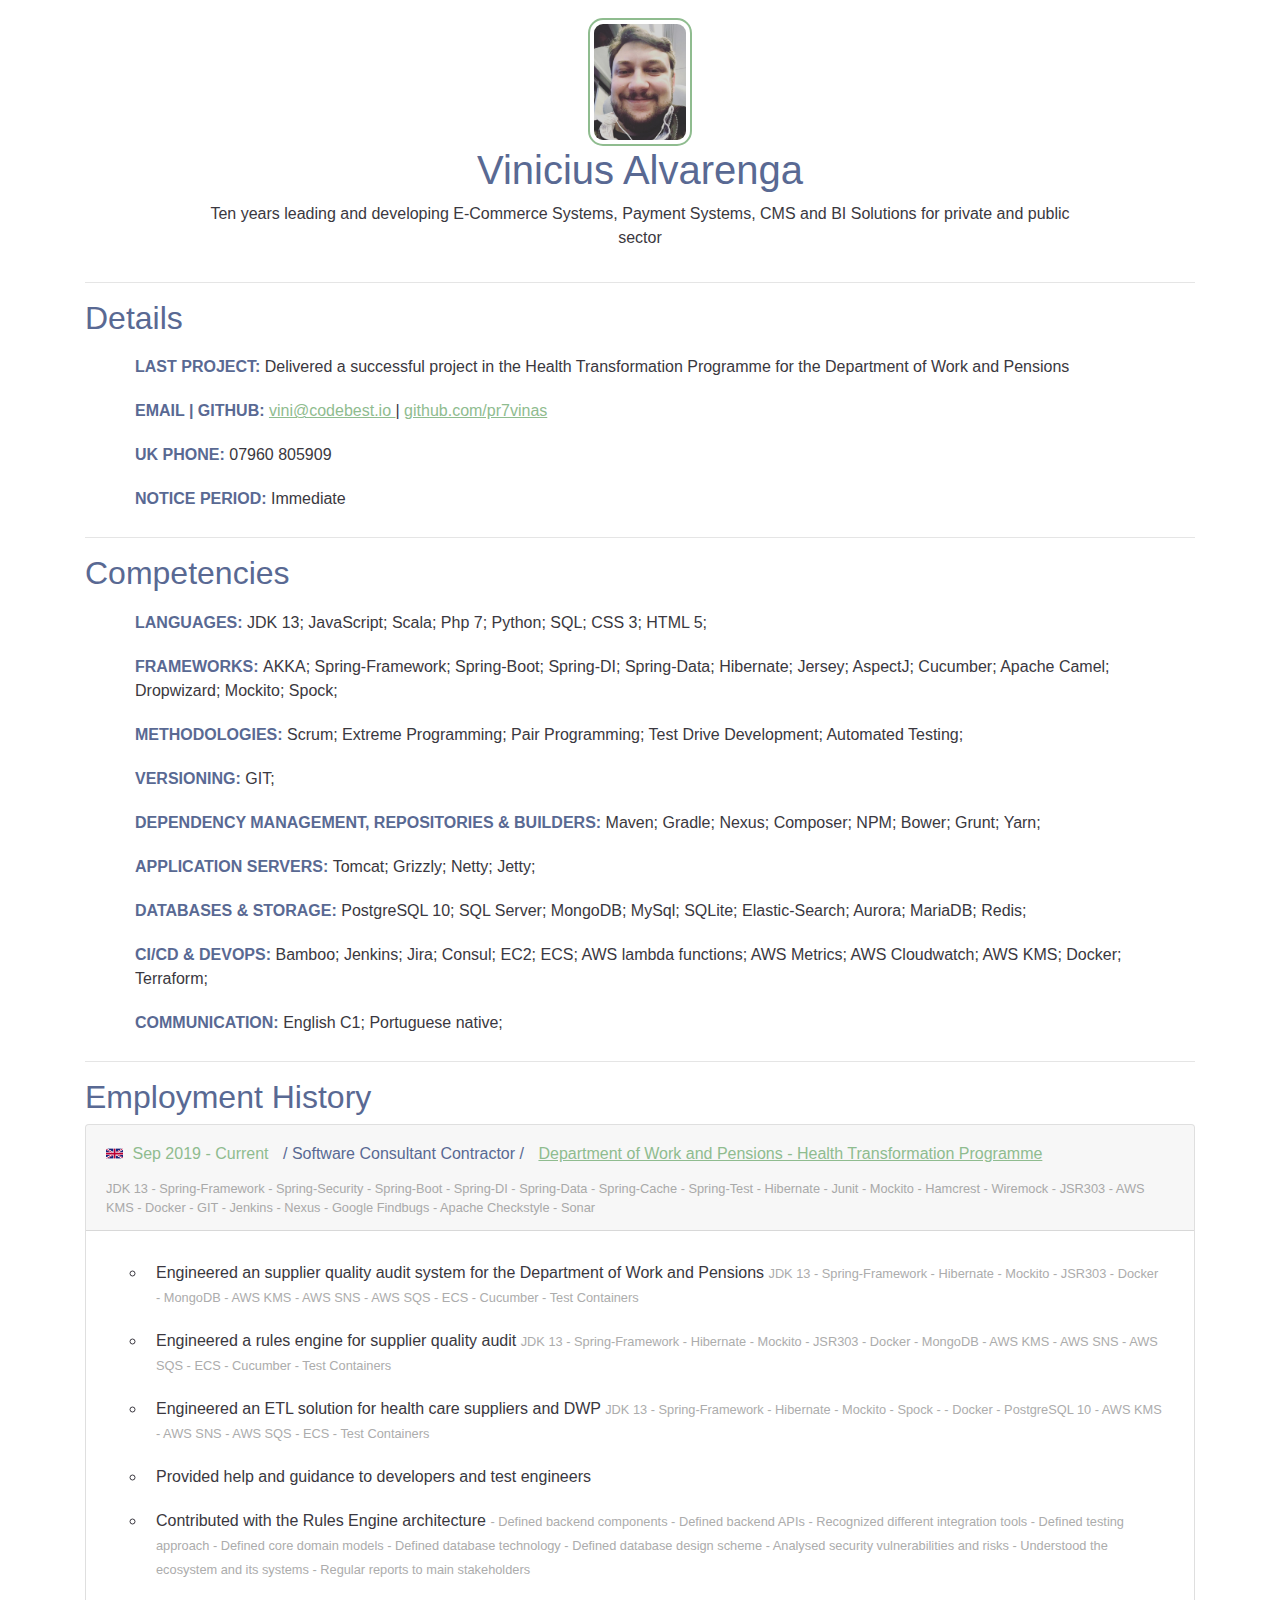
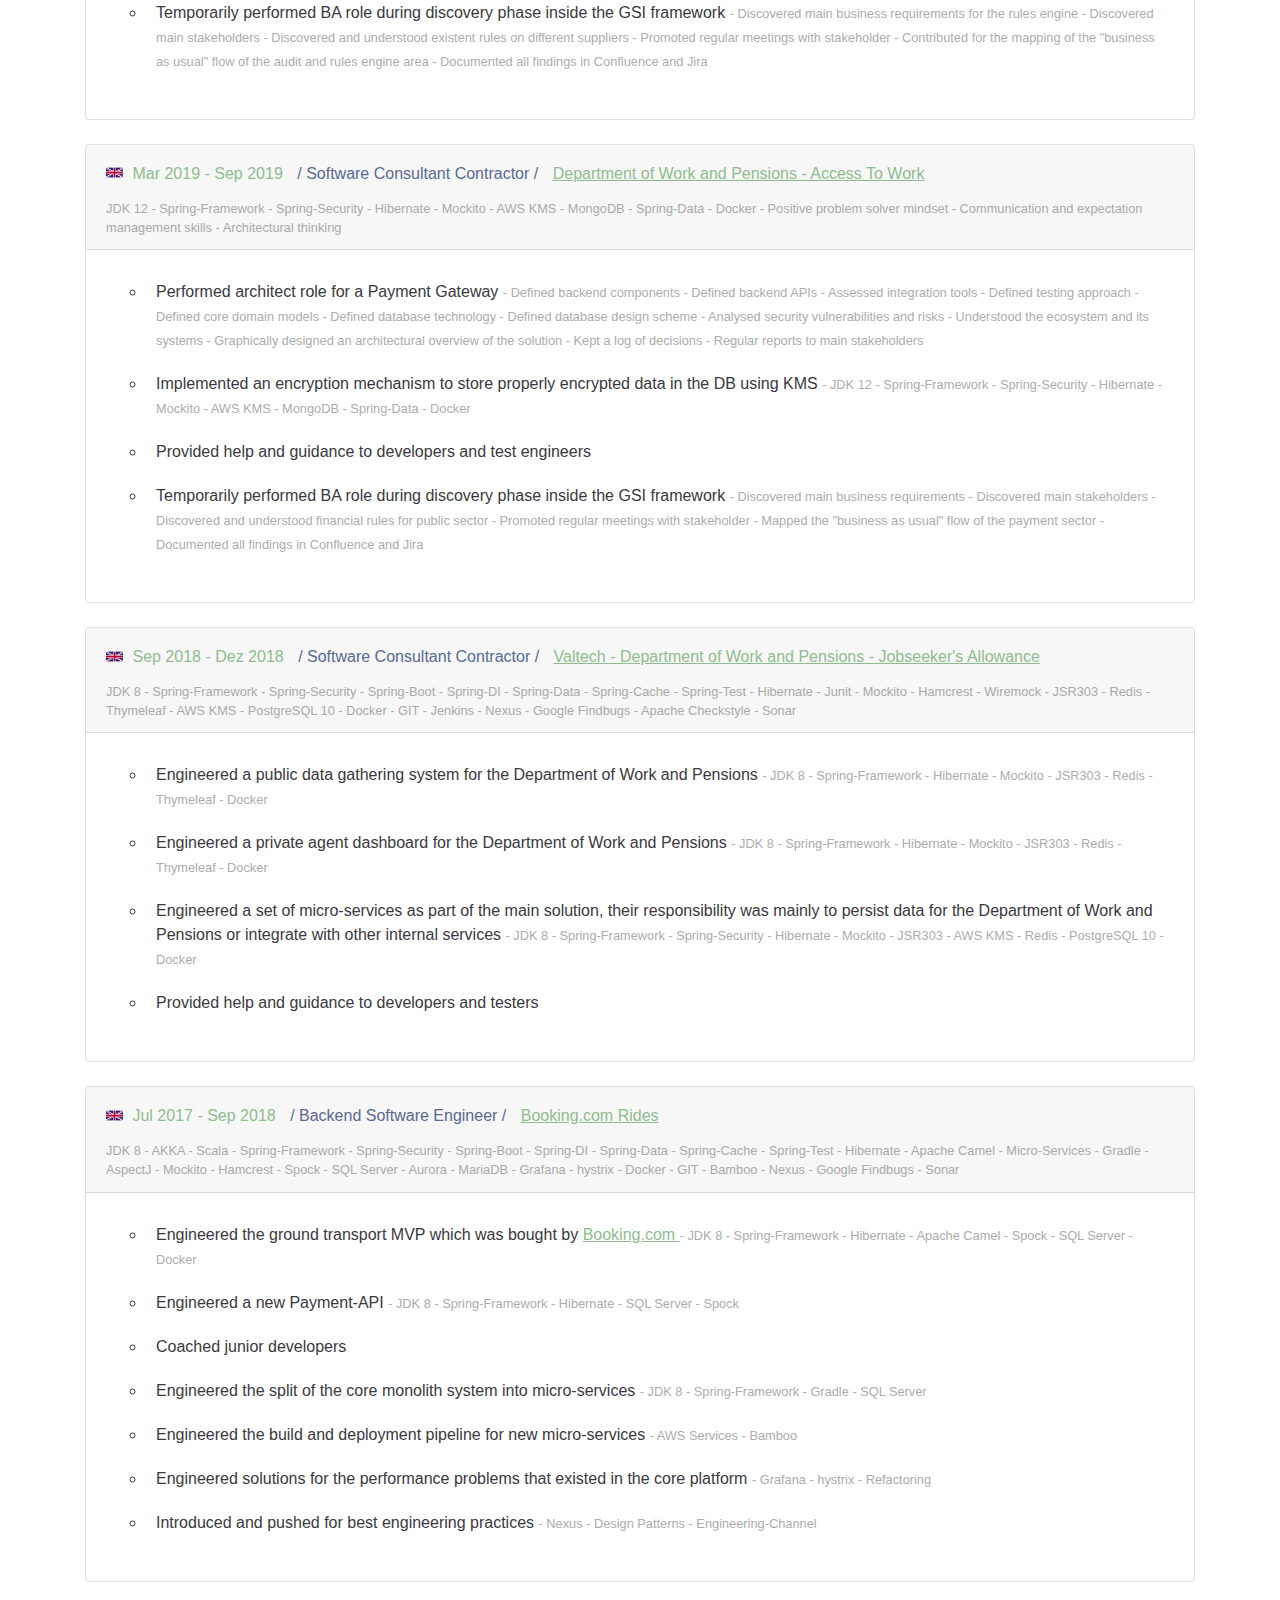
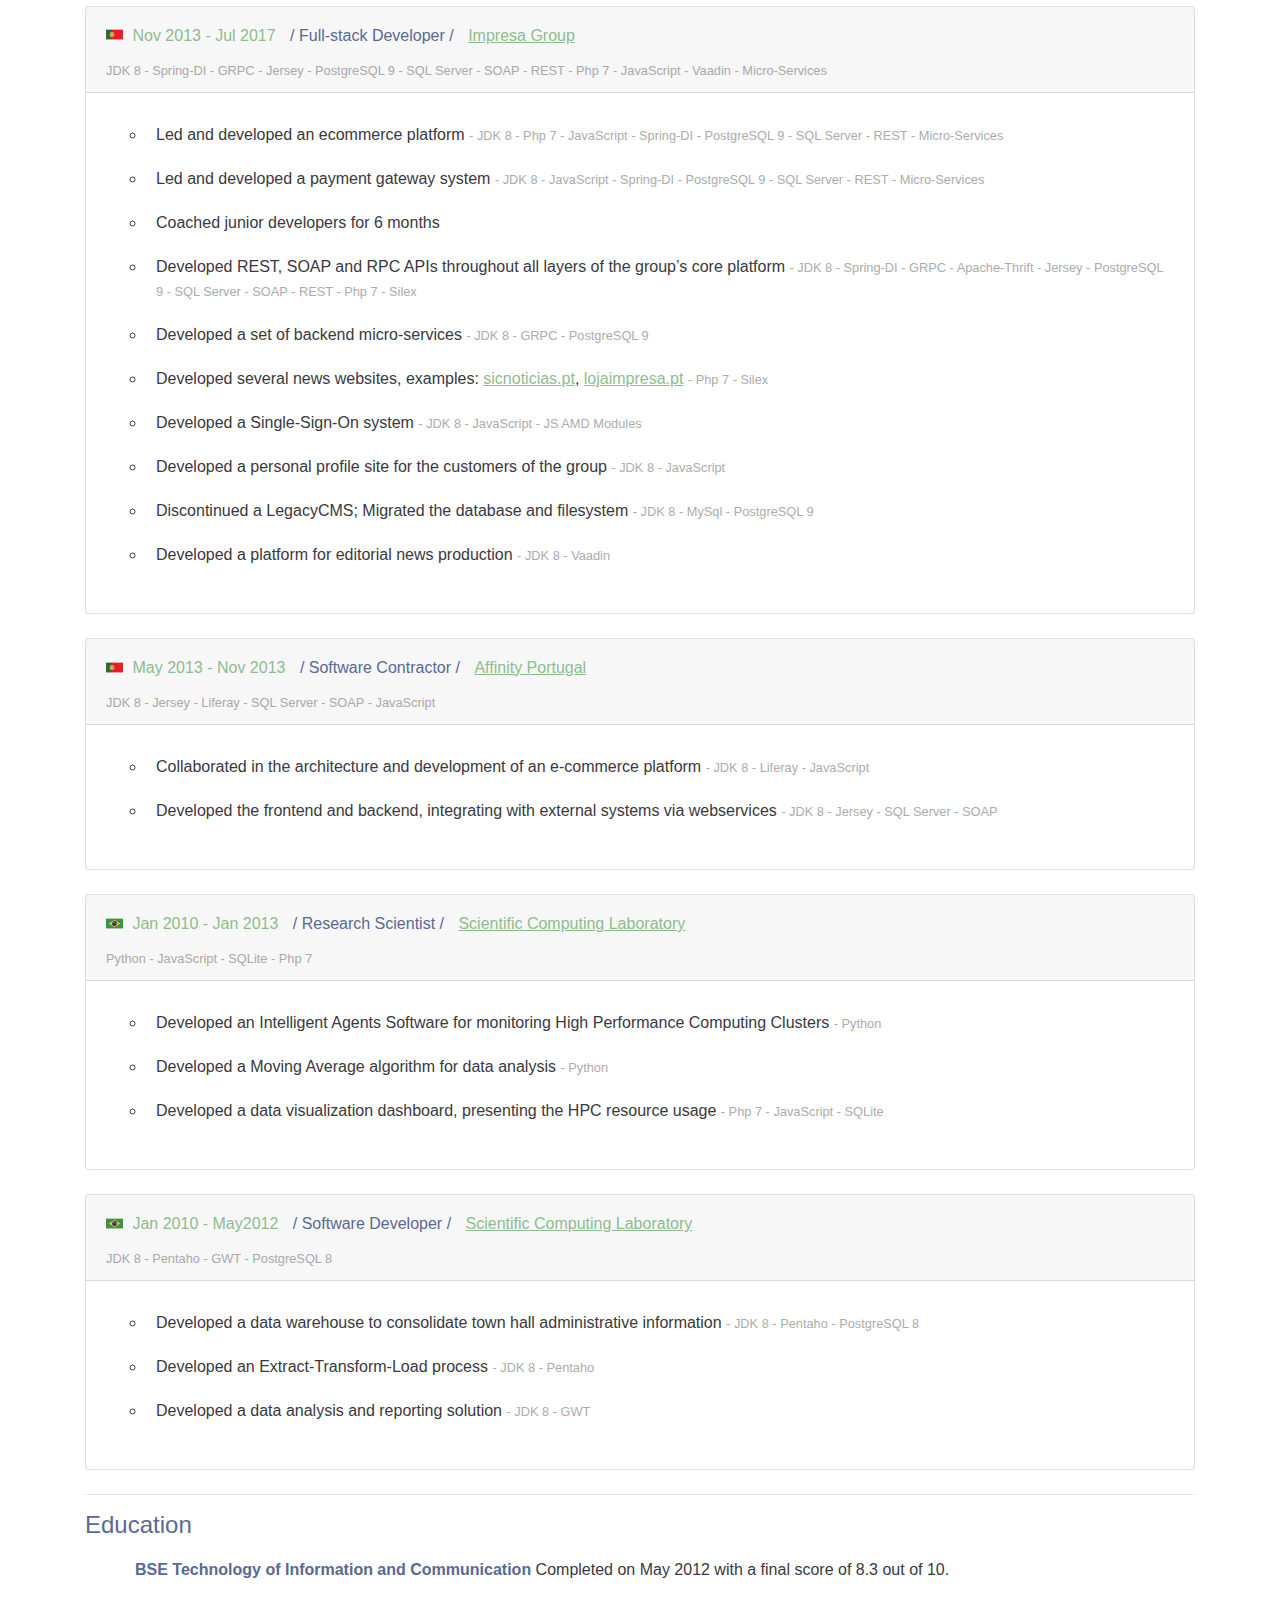
<file: index.html>
<!doctype html>
<html lang="en">

<head>
    <!-- HEADER: /templates/header -->
    <meta charset="utf-8">
    <meta name="viewport" content="width=device-width, initial-scale=1, shrink-to-fit=no">
    <link rel="stylesheet" href="https://maxcdn.bootstrapcdn.com/bootstrap/4.0.0/css/bootstrap.min.css">
    <link rel="stylesheet" href="https://cdnjs.cloudflare.com/ajax/libs/animate.css/3.5.2/animate.min.css"/>
    <link href="https://fonts.googleapis.com/css?family=Gugi" rel="stylesheet">
    <link rel="stylesheet" href="&#x2F;assets&#x2F;css&#x2F;style.css"/>
    <title>Vinicius Alvarenga&#39;s CV</title></head>

<body>

    <!-- INTRO: /templates/intro -->
    <div class="container">
        <div class="profile-picture-container">
            <img src="&#x2F;assets&#x2F;img&#x2F;recent-pic-of-vini.jpeg" alt="vini" class="profile-picture img-thumbnail">
        </div>
        <h1 class="center main">Vinicius Alvarenga</h1>
        <div class="lead-wrapper">
            <p class="lead lead-intro">
                Ten years leading and developing E-Commerce Systems, Payment Systems, CMS and BI Solutions for private and public sector
            </p>
        </div>
        <hr>
    </div>
    <!-- DETAILS: /templates/details -->
    <div class="container intro">
        <h2 class="main">Details</h2>
        <div class="intro-body">
            <ul>
                <li>
                    <span><b class="main">LAST PROJECT: </b> Delivered a successful project in the Health Transformation Programme for the Department of Work and Pensions</span>
                </li>
                <li>
                    <b class="main">EMAIL | GITHUB: </b>
                    <a target="_blank"
                       href="mailto:vini@codebest.io">vini@codebest.io
                    </a>

                    |

                    <a target="_blank"
                       href="https:&#x2F;&#x2F;github.com&#x2F;pr7vinas">github.com&#x2F;pr7vinas

                    </a>
                </li>
                <li>
                    <b class="main">UK PHONE: </b> 07960 805909
                </li>
                <li>
                    <b class="main">NOTICE PERIOD: </b> Immediate
                </li>
            </ul>
        </div>
        <hr/>
    </div>

    <!-- COMPETENCES: /templates/competences -->
    <div class="container ">
        <div class="intro">
            <h2 class="main">Competencies</h2>
            <div class="intro-body">
                <ul>
                    <li>
                        <span>
                            <b class="main">LANGUAGES: </b>
                            JDK 13;
                            JavaScript;
                            Scala;
                            Php 7;
                            Python;
                            SQL;
                            CSS 3;
                            HTML 5;
                        </span>
                    </li>
                    <li>
                        <b class="main">FRAMEWORKS: </b>
                        AKKA;
                        Spring-Framework;
                        Spring-Boot;
                        Spring-DI;
                        Spring-Data;
                        Hibernate;
                        Jersey;
                        AspectJ;
                        Cucumber;
                        Apache Camel;
                        Dropwizard;
                        Mockito;
                        Spock;
                    </li>
                    <li>
                        <b class="main">METHODOLOGIES: </b>
                        Scrum;
                        Extreme Programming;
                        Pair Programming;
                        Test Drive Development;
                        Automated Testing;
                    </li>
                    <li>
                        <b class="main">VERSIONING: </b> GIT;
                    </li>
                    <li>
                        <b class="main">DEPENDENCY MANAGEMENT, REPOSITORIES & BUILDERS: </b>
                        Maven;
                        Gradle;
                        Nexus;
                        Composer;
                        NPM;
                        Bower;
                        Grunt;
                        Yarn;
                    </li>
                    <li>
                        <b class="main">APPLICATION SERVERS: </b>
                        Tomcat;
                        Grizzly;
                        Netty;
                        Jetty;
                    </li>
                    <li>
                        <b class="main">DATABASES & STORAGE: </b>
                        PostgreSQL 10;
                        SQL Server;
                        MongoDB;
                        MySql;
                        SQLite;
                        Elastic-Search;
                        Aurora;
                        MariaDB;
                        Redis;
                    </li>
                    <li>
                        <b class="main">CI/CD & DEVOPS: </b>
                        Bamboo;
                        Jenkins;
                        Jira;
                        Consul;
                        EC2;
                        ECS;
                        AWS lambda functions;
                        AWS Metrics;
                        AWS Cloudwatch;
                        AWS KMS;
                        Docker;
                        Terraform;
                    </li>
                    <li>
                        <b class="main">COMMUNICATION: </b>
                        English C1;
                        Portuguese native;
                    </li>
                </ul>
            </div>
        </div>
        <hr/>
    </div>
    <!-- EMPLOYMENT HISTORY: /templates/employment -->
    <div class="container ">

        <div id="accordion">

            <h2 class="main">Employment History</h2>

                <div class="card mb-4 box-shadow">
                    <div class="card-header">
                        <img height="20px" src="&#x2F;assets&#x2F;img&#x2F;uk.png"/>
                        <label style="color: darkseagreen; padding: 5px">Sep 2019 - Current</label>
                        <label style="color: #596993; padding: 5px"> / Software Consultant Contractor / </label>
                        <label style="padding: 5px">
                            <a target="_blank" style="color: darkseagreen;" href="https:&#x2F;&#x2F;dwpdigital.blog.gov.uk&#x2F;category&#x2F;health-transformation&#x2F;">
                                Department of Work and Pensions - Health Transformation Programme
                            </a>
                        </label>
                        <div style="color:darkgray; font-size: 0.8em">
                             JDK 13 - Spring-Framework - Spring-Security - Spring-Boot - Spring-DI - Spring-Data - Spring-Cache - Spring-Test - Hibernate - Junit - Mockito - Hamcrest - Wiremock - JSR303 - AWS KMS - Docker - GIT - Jenkins - Nexus - Google Findbugs - Apache Checkstyle - Sonar
                        </div>
                    </div>
                    <div class="card-body">
                        <ul>
                                <li>
                                    Engineered an supplier quality audit system for the Department of Work and Pensions

                                    <small>
                                         JDK 13 - Spring-Framework - Hibernate - Mockito - JSR303 - Docker - MongoDB - AWS KMS - AWS SNS - AWS SQS - ECS - Cucumber - Test Containers
                                    </small>
                                </li>
                                <li>
                                    Engineered a rules engine for supplier quality audit

                                    <small>
                                         JDK 13 - Spring-Framework - Hibernate - Mockito - JSR303 - Docker - MongoDB - AWS KMS - AWS SNS - AWS SQS - ECS - Cucumber - Test Containers
                                    </small>
                                </li>
                                <li>
                                    Engineered an ETL solution for health care suppliers and DWP

                                    <small>
                                         JDK 13 - Spring-Framework - Hibernate - Mockito - Spock -  - Docker - PostgreSQL 10 - AWS KMS - AWS SNS - AWS SQS - ECS - Test Containers
                                    </small>
                                </li>
                                <li>
                                    Provided help and guidance to developers and test engineers

                                    <small>
                                        
                                    </small>
                                </li>
                                <li>
                                    Contributed with the Rules Engine architecture 

                                    <small>
                                         - Defined backend components - Defined backend APIs - Recognized different integration tools - Defined testing approach - Defined core domain models - Defined database technology - Defined database design scheme - Analysed security vulnerabilities and risks - Understood the ecosystem and its systems - Regular reports to main stakeholders
                                    </small>
                                </li>
                                <li>
                                    Temporarily performed BA role during discovery phase inside the GSI framework

                                    <small>
                                         - Discovered main business requirements for the rules engine - Discovered main stakeholders - Discovered and understood existent rules on different suppliers - Promoted regular meetings with stakeholder - Contributed for the mapping of the &quot;business as usual&quot; flow of the audit and rules engine area - Documented all findings in Confluence and Jira
                                    </small>
                                </li>
                        </ul>
                    </div>
                </div>
                <div class="card mb-4 box-shadow">
                    <div class="card-header">
                        <img height="20px" src="&#x2F;assets&#x2F;img&#x2F;uk.png"/>
                        <label style="color: darkseagreen; padding: 5px">Mar 2019 - Sep 2019</label>
                        <label style="color: #596993; padding: 5px"> / Software Consultant Contractor / </label>
                        <label style="padding: 5px">
                            <a target="_blank" style="color: darkseagreen;" href="https:&#x2F;&#x2F;www.gov.uk&#x2F;access-to-work">
                                Department of Work and Pensions - Access To Work
                            </a>
                        </label>
                        <div style="color:darkgray; font-size: 0.8em">
                              JDK 12 - Spring-Framework - Spring-Security - Hibernate - Mockito - AWS KMS - MongoDB - Spring-Data - Docker - Positive problem solver mindset - Communication and expectation management skills - Architectural thinking
                        </div>
                    </div>
                    <div class="card-body">
                        <ul>
                                <li>
                                    Performed architect role for a Payment Gateway

                                    <small>
                                         - Defined backend components - Defined backend APIs - Assessed integration tools - Defined testing approach - Defined core domain models - Defined database technology - Defined database design scheme - Analysed security vulnerabilities and risks - Understood the ecosystem and its systems - Graphically designed an architectural overview of the solution  - Kept a log of decisions - Regular reports to main stakeholders
                                    </small>
                                </li>
                                <li>
                                    Implemented an encryption mechanism to store properly encrypted data in the DB using KMS

                                    <small>
                                         - JDK 12 - Spring-Framework - Spring-Security - Hibernate - Mockito - AWS KMS - MongoDB - Spring-Data - Docker
                                    </small>
                                </li>
                                <li>
                                    Provided help and guidance to developers and test engineers

                                    <small>
                                        
                                    </small>
                                </li>
                                <li>
                                    Temporarily performed BA role during discovery phase inside the GSI framework

                                    <small>
                                         - Discovered main business requirements - Discovered main stakeholders - Discovered and understood financial rules for public sector - Promoted regular meetings with stakeholder - Mapped the &quot;business as usual&quot; flow of the payment sector - Documented all findings in Confluence and Jira
                                    </small>
                                </li>
                        </ul>
                    </div>
                </div>
                <div class="card mb-4 box-shadow">
                    <div class="card-header">
                        <img height="20px" src="&#x2F;assets&#x2F;img&#x2F;uk.png"/>
                        <label style="color: darkseagreen; padding: 5px">Sep 2018 - Dez 2018</label>
                        <label style="color: #596993; padding: 5px"> / Software Consultant Contractor / </label>
                        <label style="padding: 5px">
                            <a target="_blank" style="color: darkseagreen;" href="https:&#x2F;&#x2F;www.gov.uk&#x2F;jobseekers-allowance">
                                Valtech - Department of Work and Pensions - Jobseeker&#39;s Allowance
                            </a>
                        </label>
                        <div style="color:darkgray; font-size: 0.8em">
                             JDK 8 - Spring-Framework - Spring-Security - Spring-Boot - Spring-DI - Spring-Data - Spring-Cache - Spring-Test - Hibernate - Junit - Mockito - Hamcrest - Wiremock - JSR303 - Redis - Thymeleaf - AWS KMS - PostgreSQL 10 - Docker - GIT - Jenkins - Nexus - Google Findbugs - Apache Checkstyle - Sonar
                        </div>
                    </div>
                    <div class="card-body">
                        <ul>
                                <li>
                                    Engineered a public data gathering system for the Department of Work and Pensions

                                    <small>
                                         - JDK 8 - Spring-Framework - Hibernate - Mockito - JSR303 - Redis - Thymeleaf - Docker
                                    </small>
                                </li>
                                <li>
                                    Engineered a private agent dashboard for the Department of Work and Pensions

                                    <small>
                                         - JDK 8 - Spring-Framework - Hibernate - Mockito - JSR303 - Redis - Thymeleaf - Docker
                                    </small>
                                </li>
                                <li>
                                    Engineered a set of micro-services as part of the main solution, their responsibility was mainly to persist data for the Department of Work and Pensions or integrate with other internal services

                                    <small>
                                         - JDK 8 - Spring-Framework - Spring-Security - Hibernate - Mockito - JSR303 - AWS KMS - Redis - PostgreSQL 10 - Docker
                                    </small>
                                </li>
                                <li>
                                    Provided help and guidance to developers and testers

                                    <small>
                                        
                                    </small>
                                </li>
                        </ul>
                    </div>
                </div>
                <div class="card mb-4 box-shadow">
                    <div class="card-header">
                        <img height="20px" src="&#x2F;assets&#x2F;img&#x2F;uk.png"/>
                        <label style="color: darkseagreen; padding: 5px">Jul 2017 - Sep 2018</label>
                        <label style="color: #596993; padding: 5px"> / Backend Software Engineer / </label>
                        <label style="padding: 5px">
                            <a target="_blank" style="color: darkseagreen;" href="http:&#x2F;&#x2F;rideways.com">
                                Booking.com Rides
                            </a>
                        </label>
                        <div style="color:darkgray; font-size: 0.8em">
                             JDK 8 - AKKA - Scala - Spring-Framework - Spring-Security - Spring-Boot - Spring-DI - Spring-Data - Spring-Cache - Spring-Test - Hibernate - Apache Camel - Micro-Services - Gradle - AspectJ - Mockito - Hamcrest - Spock - SQL Server - Aurora - MariaDB - Grafana - hystrix - Docker - GIT - Bamboo - Nexus - Google Findbugs - Sonar
                        </div>
                    </div>
                    <div class="card-body">
                        <ul>
                                <li>
                                    Engineered the ground transport MVP which was bought by <a target="_blank" href="http://www.booking.com">Booking.com </a>

                                    <small>
                                         - JDK 8 - Spring-Framework - Hibernate - Apache Camel - Spock - SQL Server - Docker
                                    </small>
                                </li>
                                <li>
                                    Engineered a new Payment-API

                                    <small>
                                         - JDK 8 - Spring-Framework - Hibernate - SQL Server - Spock
                                    </small>
                                </li>
                                <li>
                                    Coached junior developers

                                    <small>
                                        
                                    </small>
                                </li>
                                <li>
                                    Engineered the split of the core monolith system into micro-services

                                    <small>
                                         - JDK 8 - Spring-Framework - Gradle - SQL Server
                                    </small>
                                </li>
                                <li>
                                    Engineered the build and deployment pipeline for new micro-services

                                    <small>
                                         - AWS Services - Bamboo
                                    </small>
                                </li>
                                <li>
                                    Engineered solutions for the performance problems that existed in the core platform

                                    <small>
                                         - Grafana - hystrix - Refactoring
                                    </small>
                                </li>
                                <li>
                                    Introduced and pushed for best engineering practices

                                    <small>
                                         - Nexus - Design Patterns - Engineering-Channel
                                    </small>
                                </li>
                        </ul>
                    </div>
                </div>
                <div class="card mb-4 box-shadow">
                    <div class="card-header">
                        <img height="20px" src="&#x2F;assets&#x2F;img&#x2F;pt.png"/>
                        <label style="color: darkseagreen; padding: 5px">Nov 2013 - Jul 2017</label>
                        <label style="color: #596993; padding: 5px"> / Full-stack Developer / </label>
                        <label style="padding: 5px">
                            <a target="_blank" style="color: darkseagreen;" href="http:&#x2F;&#x2F;www.impresa.pt&#x2F;investor-relations">
                                Impresa Group
                            </a>
                        </label>
                        <div style="color:darkgray; font-size: 0.8em">
                             JDK 8 - Spring-DI - GRPC - Jersey - PostgreSQL 9 - SQL Server - SOAP - REST - Php 7 - JavaScript - Vaadin - Micro-Services
                        </div>
                    </div>
                    <div class="card-body">
                        <ul>
                                <li>
                                    Led and developed an ecommerce platform

                                    <small>
                                         - JDK 8 - Php 7 - JavaScript - Spring-DI - PostgreSQL 9 - SQL Server - REST - Micro-Services
                                    </small>
                                </li>
                                <li>
                                    Led and developed a payment gateway system

                                    <small>
                                         - JDK 8 - JavaScript - Spring-DI - PostgreSQL 9 - SQL Server - REST - Micro-Services
                                    </small>
                                </li>
                                <li>
                                    Coached junior developers for 6 months

                                    <small>
                                        
                                    </small>
                                </li>
                                <li>
                                    Developed REST, SOAP and RPC APIs throughout all layers of the group’s core platform

                                    <small>
                                         - JDK 8 - Spring-DI - GRPC - Apache-Thrift - Jersey - PostgreSQL 9 - SQL Server - SOAP - REST - Php 7 - Silex
                                    </small>
                                </li>
                                <li>
                                    Developed a set of backend micro-services

                                    <small>
                                         - JDK 8 - GRPC - PostgreSQL 9
                                    </small>
                                </li>
                                <li>
                                    Developed several news websites, examples: <a href="http://sicnoticias.sapo.pt" target="_blank">sicnoticias.pt</a>, <a href="http://lojaimpresa.pt" target="_blank">lojaimpresa.pt</a>

                                    <small>
                                         - Php 7 - Silex
                                    </small>
                                </li>
                                <li>
                                    Developed a Single-Sign-On system

                                    <small>
                                         - JDK 8 - JavaScript - JS AMD Modules
                                    </small>
                                </li>
                                <li>
                                    Developed a personal profile site for the customers of the group

                                    <small>
                                         - JDK 8 - JavaScript
                                    </small>
                                </li>
                                <li>
                                    Discontinued a LegacyCMS; Migrated the database and filesystem

                                    <small>
                                         - JDK 8 - MySql - PostgreSQL 9
                                    </small>
                                </li>
                                <li>
                                    Developed a platform for editorial news production

                                    <small>
                                         - JDK 8 - Vaadin
                                    </small>
                                </li>
                        </ul>
                    </div>
                </div>
                <div class="card mb-4 box-shadow">
                    <div class="card-header">
                        <img height="20px" src="&#x2F;assets&#x2F;img&#x2F;pt.png"/>
                        <label style="color: darkseagreen; padding: 5px">May 2013 - Nov 2013</label>
                        <label style="color: #596993; padding: 5px"> / Software Contractor / </label>
                        <label style="padding: 5px">
                            <a target="_blank" style="color: darkseagreen;" href="http:&#x2F;&#x2F;affinity.pt&#x2F;en&#x2F;">
                                Affinity Portugal
                            </a>
                        </label>
                        <div style="color:darkgray; font-size: 0.8em">
                             JDK 8 - Jersey - Liferay - SQL Server - SOAP - JavaScript
                        </div>
                    </div>
                    <div class="card-body">
                        <ul>
                                <li>
                                    Collaborated in the architecture and development of an e-commerce platform

                                    <small>
                                         - JDK 8 - Liferay - JavaScript
                                    </small>
                                </li>
                                <li>
                                    Developed the frontend and backend, integrating with external systems via webservices

                                    <small>
                                         - JDK 8 - Jersey - SQL Server - SOAP
                                    </small>
                                </li>
                        </ul>
                    </div>
                </div>
                <div class="card mb-4 box-shadow">
                    <div class="card-header">
                        <img height="20px" src="&#x2F;assets&#x2F;img&#x2F;br.png"/>
                        <label style="color: darkseagreen; padding: 5px">Jan 2010 - Jan 2013</label>
                        <label style="color: #596993; padding: 5px"> / Research Scientist / </label>
                        <label style="padding: 5px">
                            <a target="_blank" style="color: darkseagreen;" href="http:&#x2F;&#x2F;comcidis.lncc.br&#x2F;">
                                Scientific Computing Laboratory
                            </a>
                        </label>
                        <div style="color:darkgray; font-size: 0.8em">
                             Python - JavaScript - SQLite - Php 7
                        </div>
                    </div>
                    <div class="card-body">
                        <ul>
                                <li>
                                    Developed an Intelligent Agents Software for monitoring High Performance Computing Clusters

                                    <small>
                                         - Python
                                    </small>
                                </li>
                                <li>
                                    Developed a Moving Average algorithm for data analysis

                                    <small>
                                         - Python
                                    </small>
                                </li>
                                <li>
                                    Developed a data visualization dashboard, presenting the HPC resource usage

                                    <small>
                                         - Php 7 - JavaScript - SQLite
                                    </small>
                                </li>
                        </ul>
                    </div>
                </div>
                <div class="card mb-4 box-shadow">
                    <div class="card-header">
                        <img height="20px" src="&#x2F;assets&#x2F;img&#x2F;br.png"/>
                        <label style="color: darkseagreen; padding: 5px">Jan 2010 - May2012</label>
                        <label style="color: #596993; padding: 5px"> / Software Developer / </label>
                        <label style="padding: 5px">
                            <a target="_blank" style="color: darkseagreen;" href="http:&#x2F;&#x2F;comcidis.lncc.br&#x2F;">
                                Scientific Computing Laboratory
                            </a>
                        </label>
                        <div style="color:darkgray; font-size: 0.8em">
                             JDK 8 - Pentaho - GWT - PostgreSQL 8
                        </div>
                    </div>
                    <div class="card-body">
                        <ul>
                                <li>
                                    Developed a data warehouse to consolidate town hall administrative information

                                    <small>
                                         - JDK 8 - Pentaho - PostgreSQL 8
                                    </small>
                                </li>
                                <li>
                                    Developed an Extract-Transform-Load process

                                    <small>
                                         - JDK 8 - Pentaho
                                    </small>
                                </li>
                                <li>
                                    Developed a data analysis and reporting solution

                                    <small>
                                         - JDK 8 - GWT
                                    </small>
                                </li>
                        </ul>
                    </div>
                </div>


        </div>

    </div>
    <!-- EDUCATION: /templates/education -->
    <div class="container ">
        <hr/>
        <div class="university ">
            <div class="intro">
                <h4 class="main">Education</h4>
                <div class="intro-body">
                    <ul>
                            <li>
                                <b class="main">
                                    BSE Technology of Information and Communication
                                </b>
                                Completed on May 2012 with a final score of 8.3 out of 10.
                            </li>
                    </ul>
                </div>
            </div>
        </div>
    </div>

</body>
</html>
</file>
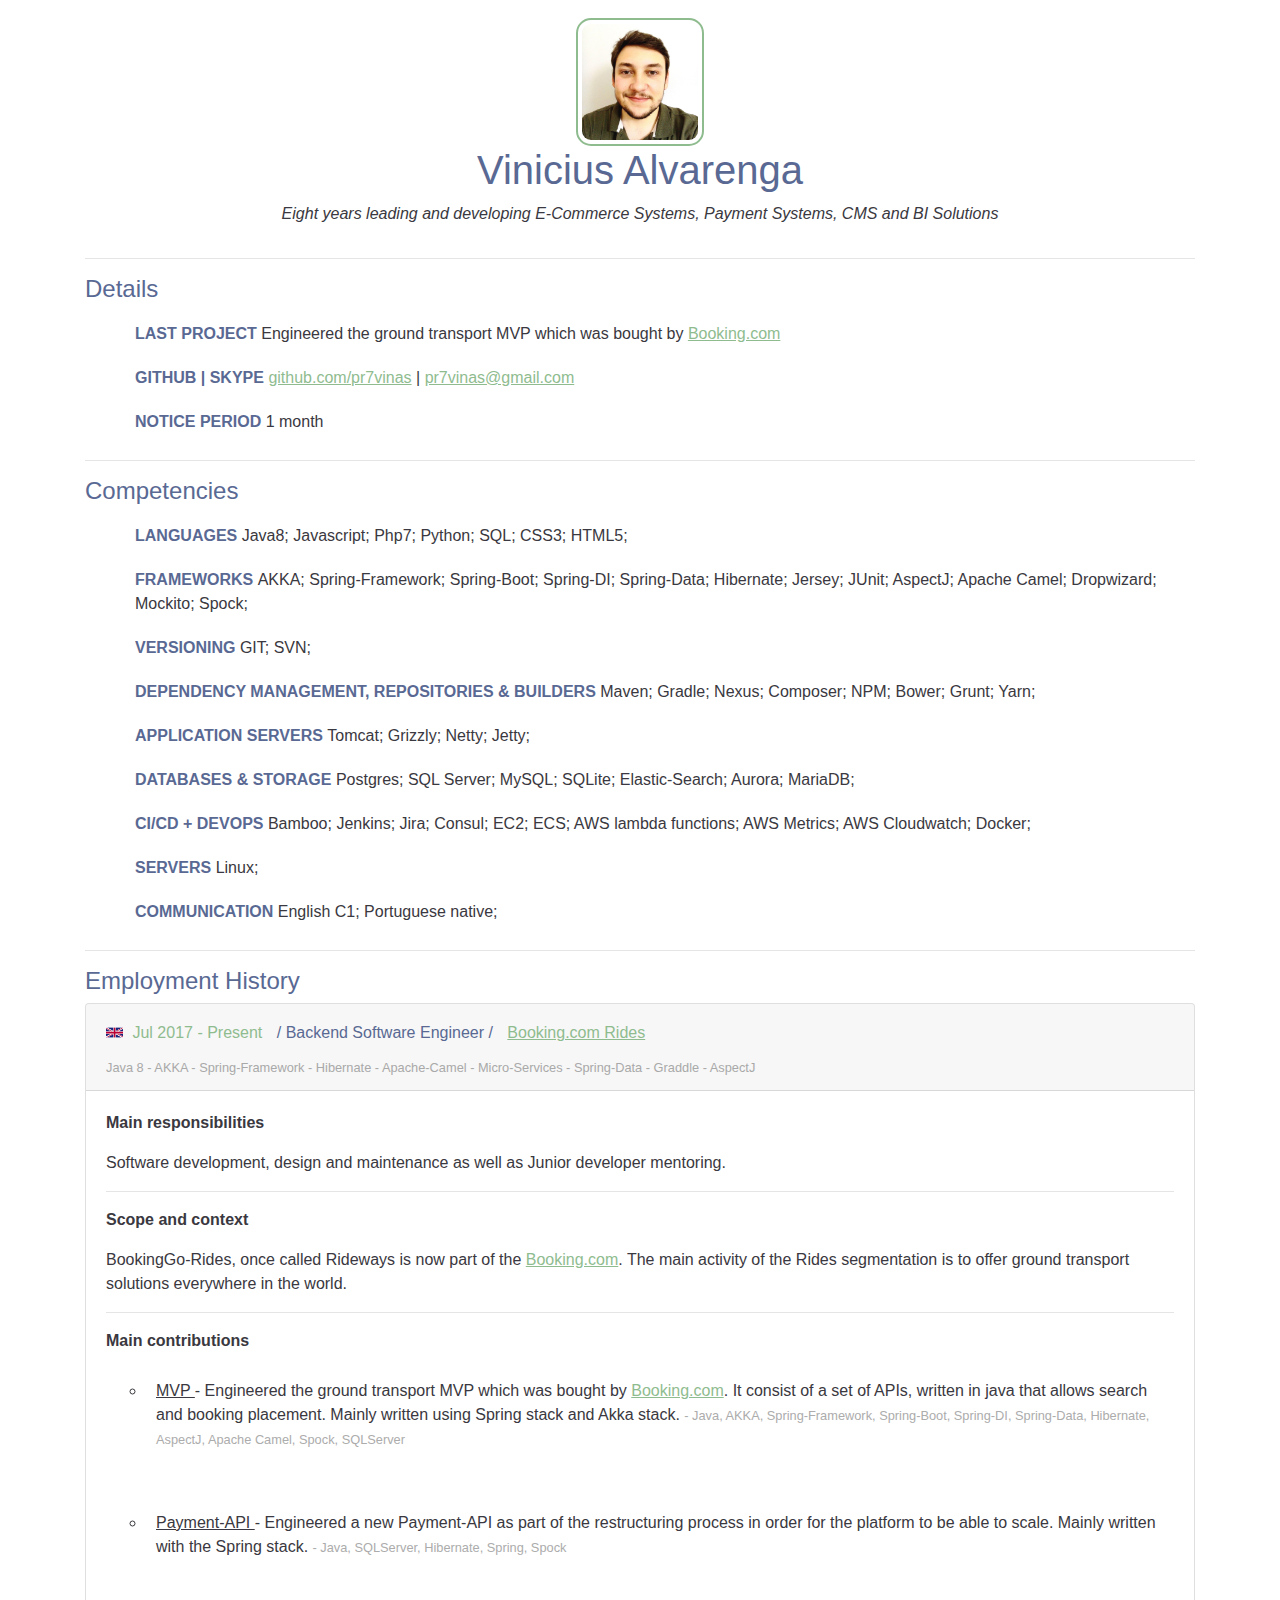
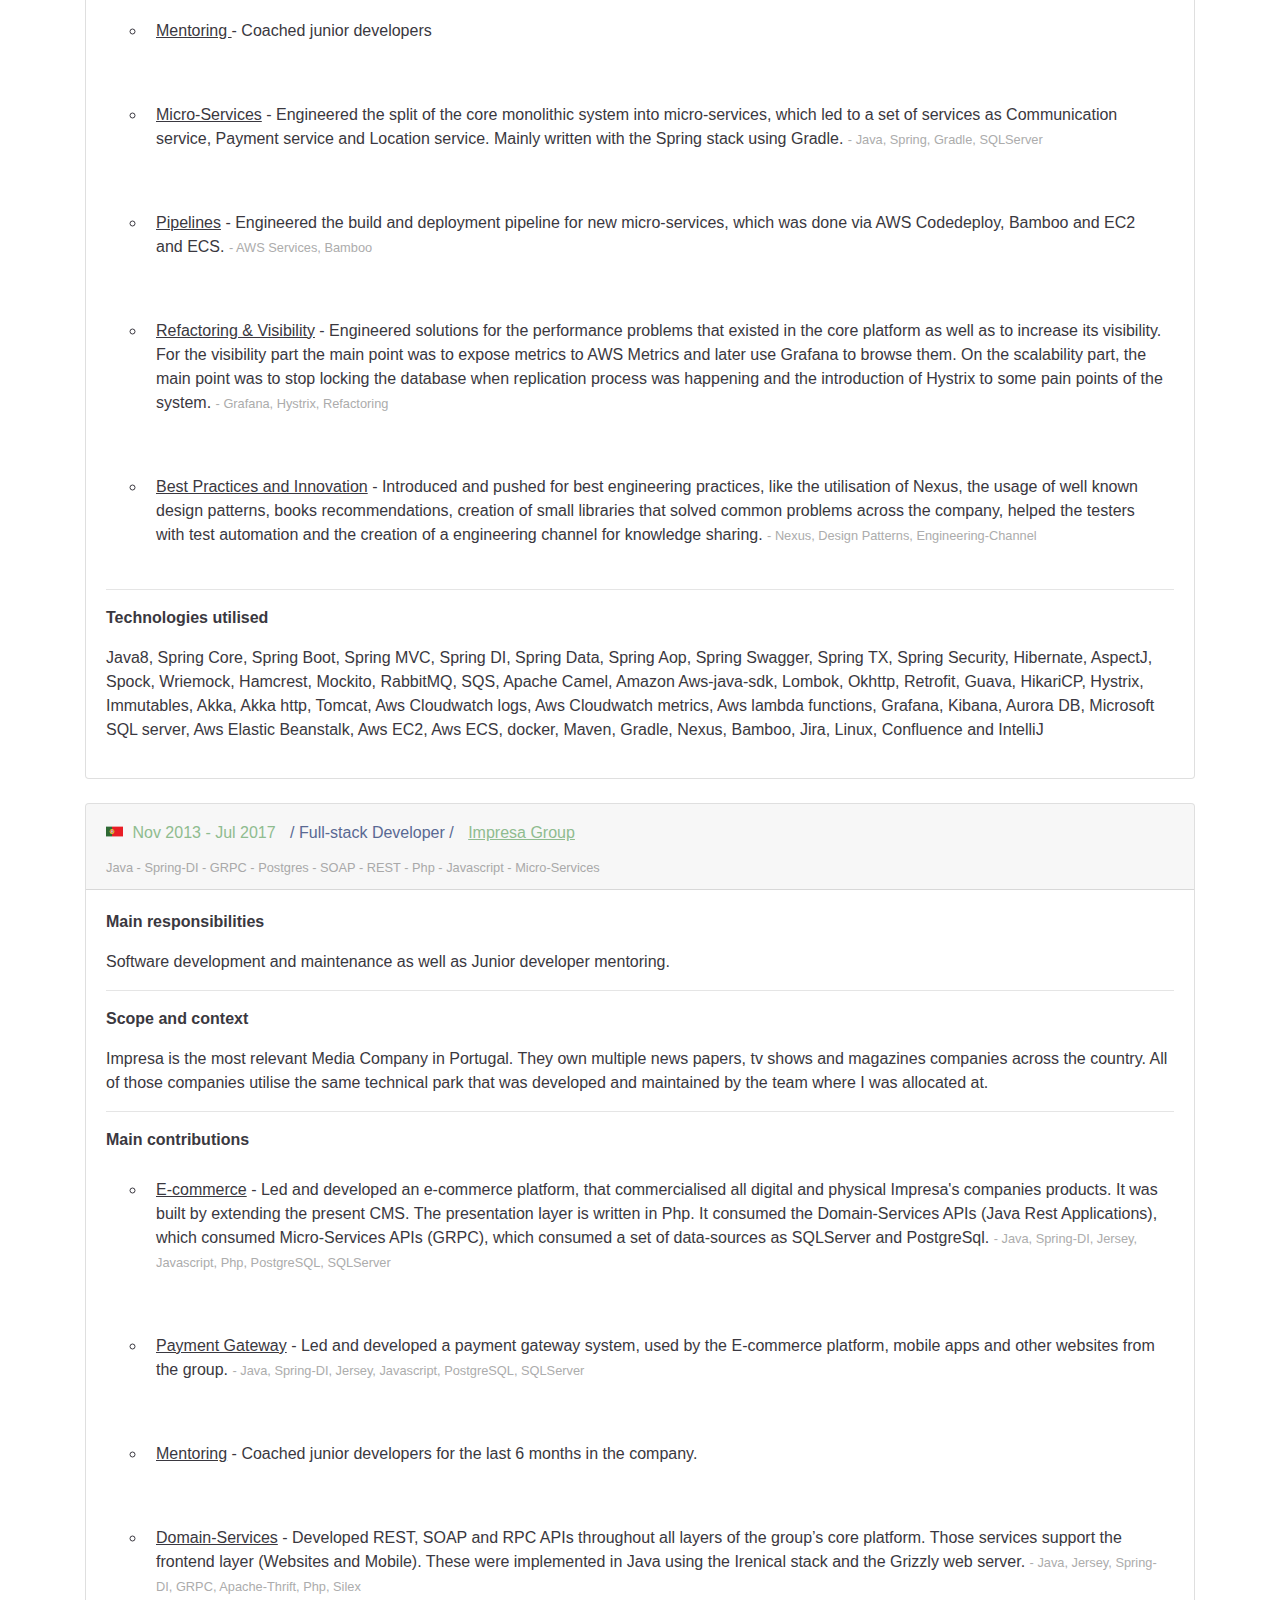
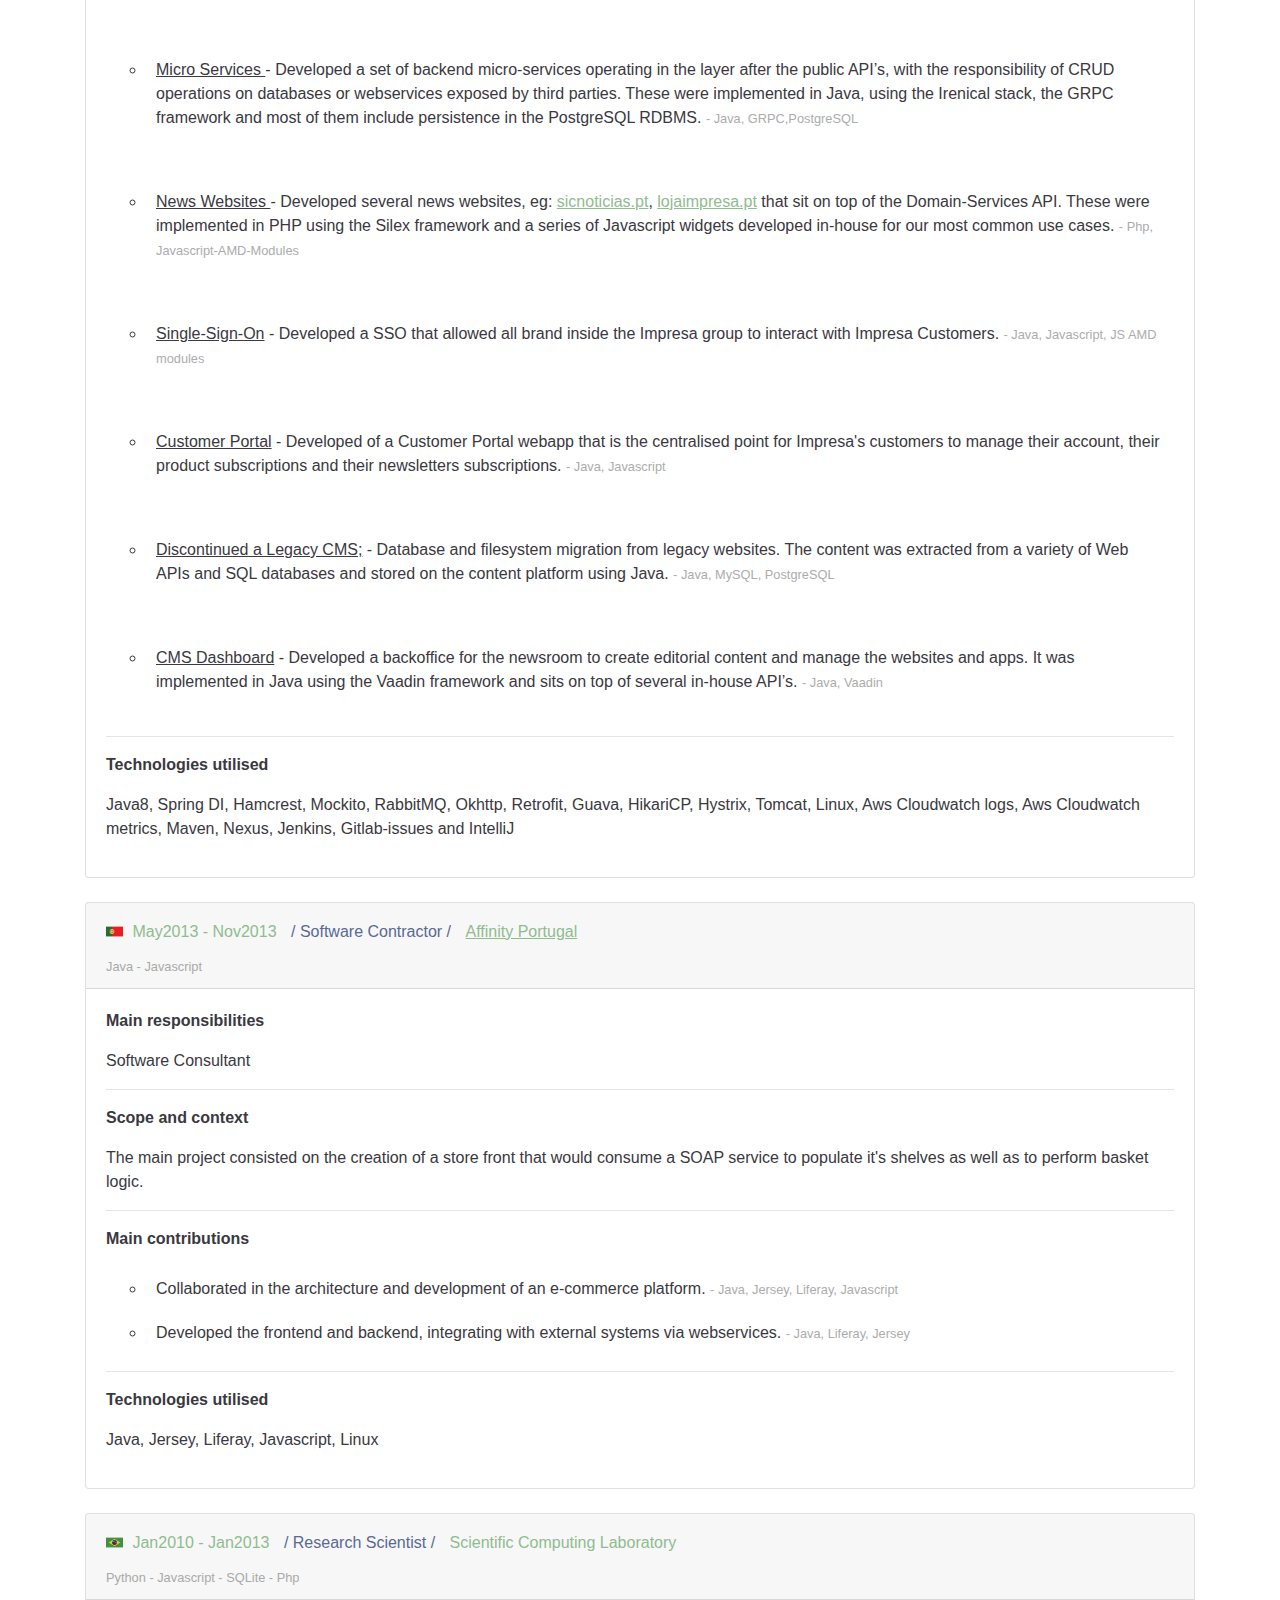
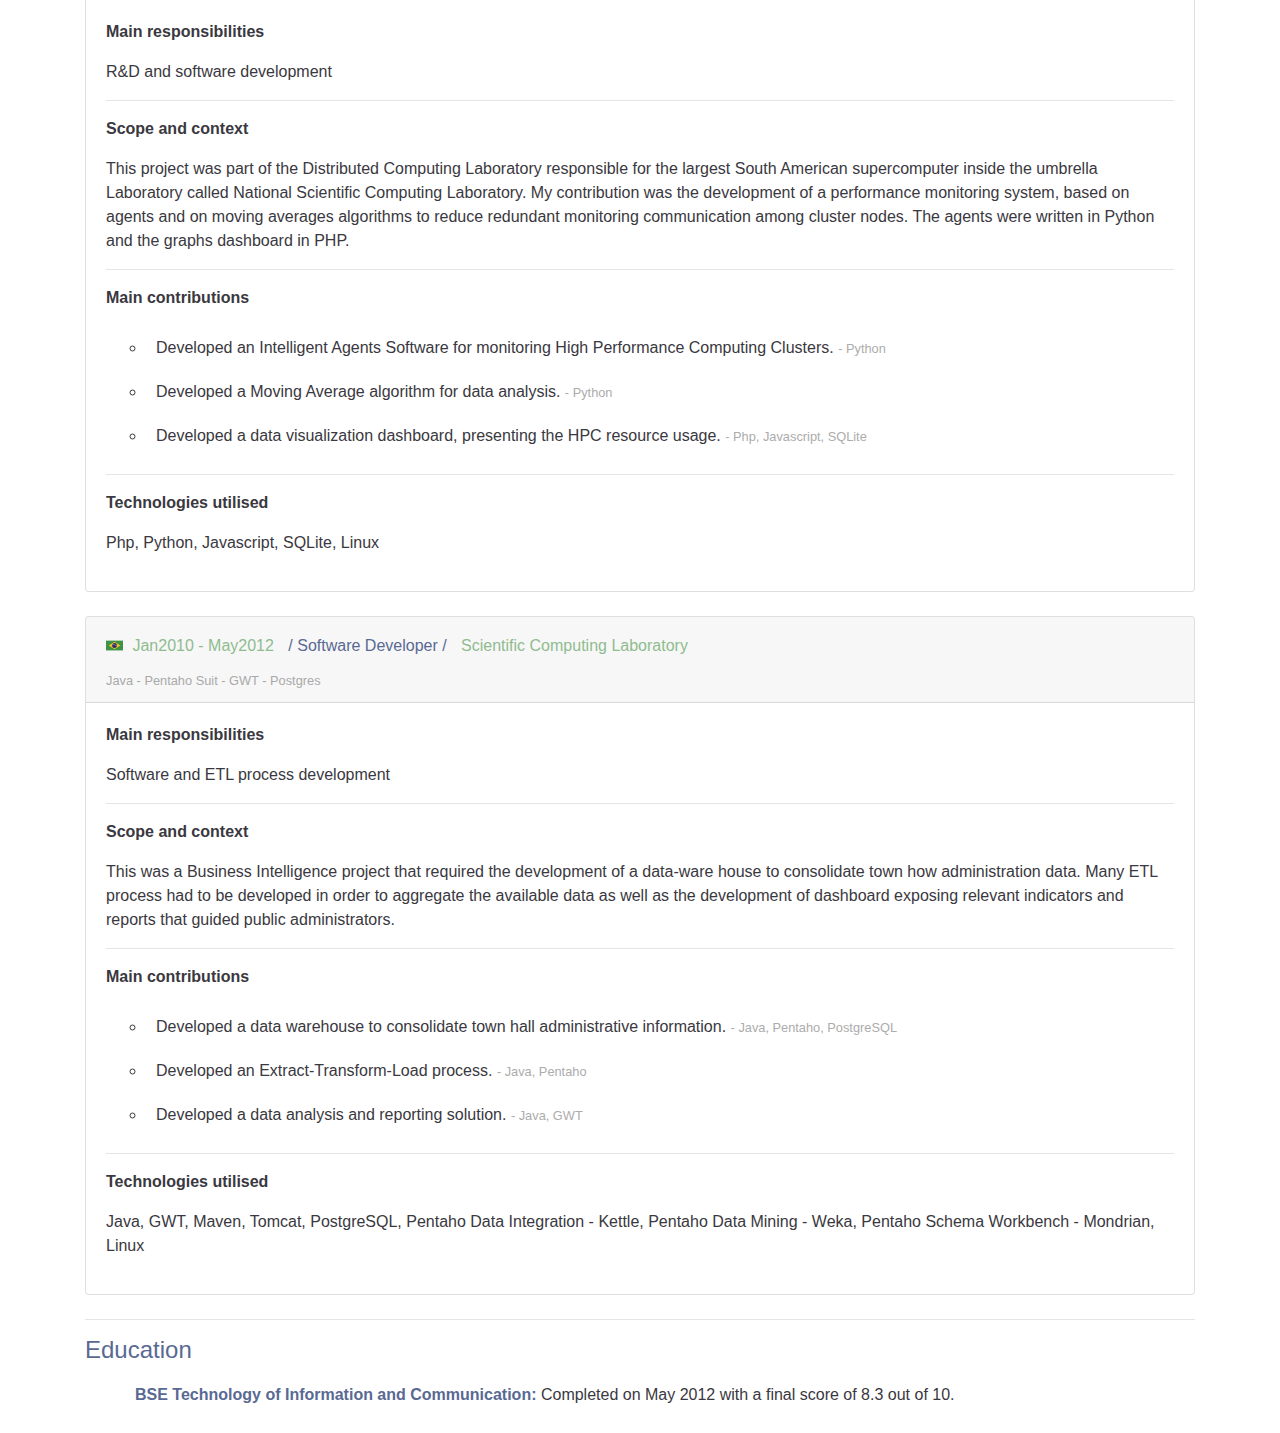
<file: extended-version.html>
<!doctype html>
<html lang="en">
<head>
    <meta charset="utf-8">
    <meta name="viewport" content="width=device-width, initial-scale=1, shrink-to-fit=no">
    <link rel="stylesheet" href="https://maxcdn.bootstrapcdn.com/bootstrap/4.0.0/css/bootstrap.min.css">
    <link rel="stylesheet" href="https://cdnjs.cloudflare.com/ajax/libs/animate.css/3.5.2/animate.min.css"/>
    <link href="https://fonts.googleapis.com/css?family=Gugi" rel="stylesheet">
    <link rel="stylesheet" href="assets/css/style.css"/>
    <title>Vinicius Alvarenga</title>
</head>
<body>

<!-- PHOTO-->
<div class="container">
    <div class="profile-picture-container">
        <img src="assets/img/vini.jpg" alt="vini" class="profile-picture img-thumbnail fadeIn animated">
    </div>
</div>

<!-- INTRO-->
<div class="container fadeIn animated">
    <div>
        <h1 class="center main">Vinicius Alvarenga</h1>
        <div class="lead-wrapper">
            <p class="lead lead-intro">
                <i>
                    Eight years leading and developing E-Commerce Systems, Payment Systems, CMS
                    and BI Solutions
                </i>
            </p>
        </div>
        <hr>
    </div>
</div>

<!-- DETAILS-->
<div class="container fadeIn animated">
    <div class="intro">
        <h4 class="main">Details</h4>
        <div class="intro-body">
            <ul>
                <li>
                    <b class="main">LAST PROJECT </b> Engineered the ground transport MVP which was bought by
                    <a target="_blank" href="http://www.booking.com">Booking.com</a>
                </li>
                <li>
                    <b class="main">GITHUB | SKYPE </b> <a target="_blank" href="https://github.com/pr7vinas">github.com/pr7vinas</a>
                    | <a target="_blank" href="mailto:pr7vinas@gmail.com">pr7vinas@gmail.com</a>
                </li>
                <li>
                    <b class="main">NOTICE PERIOD </b> 1 month
                </li>
            </ul>
        </div>
    </div>
    <hr/>
</div>

<!-- COMPETENCIES-->
<div class="container fadeIn animated">
    <div class="intro">
        <h4 class="main">Competencies</h4>
        <div class="intro-body">
            <ul>
                <li>
                    <b class="main">LANGUAGES </b> Java8; Javascript; Php7; Python; SQL; CSS3; HTML5;
                </li>
                <li>
                    <b class="main">FRAMEWORKS </b> AKKA; Spring-Framework; Spring-Boot; Spring-DI; Spring-Data;
                    Hibernate; Jersey; JUnit; AspectJ; Apache Camel; Dropwizard; Mockito; Spock;
                </li>
                <li>
                    <b class="main">VERSIONING </b> GIT; SVN;
                </li>
                <li>
                    <b class="main">DEPENDENCY MANAGEMENT, REPOSITORIES & BUILDERS </b> Maven; Gradle; Nexus;
                    Composer; NPM; Bower; Grunt; Yarn;
                </li>
                <li>
                    <b class="main">APPLICATION SERVERS </b> Tomcat; Grizzly; Netty; Jetty;
                </li>
                <li>
                    <b class="main">DATABASES & STORAGE </b> Postgres; SQL Server; MySQL; SQLite; Elastic-Search;
                    Aurora; MariaDB;
                </li>
                <li>
                    <b class="main">CI/CD + DEVOPS </b> Bamboo; Jenkins; Jira; Consul; EC2; ECS; AWS lambda functions;
                    AWS Metrics; AWS Cloudwatch; Docker;
                </li>
                <li>
                    <b class="main">SERVERS </b> Linux;
                </li>
                <li>
                    <b class="main">COMMUNICATION </b> English C1; Portuguese native;
                </li>
            </ul>
        </div>
    </div>
    <hr/>
</div>

<!-- EMPLOYMENT HISTORY-->
<div class="container fadeIn animated">
    <div id="accordion">
        <h4 class="main">Employment History</h4>


        <!--BOOKING.COM-->
        <div class="card mb-4 box-shadow">
            <div class="card-header">
                <img height="20px" src="assets/img/uk.png"/>
                <label style="color: darkseagreen; padding: 5px">Jul 2017 - Present</label>
                <label style="color: #596993; padding: 5px"> / Backend Software Engineer / </label>
                <label style="padding: 5px">
                    <a target="_blank" style="color: darkseagreen;" href="http://rideways.com">
                        Booking.com Rides
                    </a>
                </label>
                <div style="color:darkgray; font-size: 0.8em">
                    Java 8 - AKKA - Spring-Framework - Hibernate - Apache-Camel - Micro-Services - Spring-Data - Graddle
                    - AspectJ
                </div>
            </div>
            <div class="card-body">
                <p><b>Main responsibilities</b></p>
                <p>
                    Software development, design and maintenance as well as Junior developer mentoring.
                </p>
                <hr>
                <p><b>Scope and context</b></p>
                <p>
                    BookingGo-Rides, once called Rideways is now part of the
                    <a target="_blank" href="http://www.booking.com">Booking.com</a>.
                    The main activity of the Rides segmentation is to offer ground transport solutions everywhere in the
                    world.
                </p>
                <hr>
                <p><b>Main contributions</b></p>
                <ul>
                    <li>
                        <p>
                            <u>
                                MVP
                            </u>
                            - Engineered the ground transport MVP which was bought by
                            <a target="_blank" href="http://www.booking.com">Booking.com</a>. It consist of a set of
                            APIs, written in java
                            that allows search and booking placement. Mainly written using Spring stack and Akka stack.
                            <small> - Java, AKKA, Spring-Framework, Spring-Boot, Spring-DI, Spring-Data,
                                Hibernate, AspectJ, Apache Camel, Spock, SQLServer
                            </small>
                        </p>
                    </li>
                    <br>
                    <li>
                        <p>
                            <u>
                                Payment-API
                            </u> - Engineered a new Payment-API as part of the restructuring process in order for the
                            platform to be able to scale. Mainly written with the Spring stack.
                            <small> - Java, SQLServer, Hibernate, Spring, Spock</small>
                        </p>
                    </li>
                    <br>
                    <li>
                        <p>
                            <u>
                                Mentoring
                            </u>
                            - Coached junior developers
                        </p>
                    </li>
                    <br>
                    <li>
                        <p>
                            <u>Micro-Services</u>
                        
                        - Engineered the split of the core monolithic system into micro-services, which led to a set of
                        services as Communication service, Payment service and Location service. Mainly written with the
                        Spring stack using Gradle.
                        <small>- Java, Spring, Gradle, SQLServer</small>
                            </p>
                    </li>
                    <br>
                    <li>
                        <p>
                            <u>Pipelines</u>
                            - Engineered the build and deployment pipeline for new micro-services, which was done via
                            AWS Codedeploy, Bamboo and EC2 and ECS.
                            <small>- AWS Services, Bamboo</small>
                        </p>
                    </li>
                    <br>
                    <li>
                        <p>
                            <u>Refactoring & Visibility</u>
                            - Engineered solutions for the performance problems that existed in the core platform as
                            well
                            as to increase its visibility. For the visibility part the main point was to expose metrics
                            to AWS Metrics and later use Grafana to browse them. On the scalability part, the main point
                            was to stop locking the database when replication process was happening and the introduction
                            of Hystrix to some pain points of the system.
                            <small>- Grafana, Hystrix, Refactoring</small>
                        </p>
                    </li>
                    <br>
                    <li>
                        <p>
                            <u>Best Practices and Innovation</u>
                            - Introduced and pushed for best engineering practices, like the utilisation of Nexus, the
                            usage of well known design patterns, books recommendations, creation of small libraries that
                            solved common problems across the company, helped the testers with test automation and the
                            creation of a engineering channel for knowledge sharing.
                            <small>- Nexus, Design Patterns, Engineering-Channel</small>
                        </p>
                    </li>
                </ul>
                <hr>
                <p><b>Technologies utilised</b></p>
                <p>
                    Java8, Spring Core, Spring Boot, Spring MVC, Spring DI, Spring Data, Spring Aop, Spring Swagger,
                    Spring TX, Spring Security, Hibernate, AspectJ, Spock, Wriemock, Hamcrest, Mockito, RabbitMQ, SQS,
                    Apache Camel, Amazon Aws-java-sdk, Lombok, Okhttp, Retrofit, Guava, HikariCP, Hystrix, Immutables,
                    Akka, Akka http, Tomcat, Aws Cloudwatch logs, Aws Cloudwatch metrics, Aws lambda functions, Grafana,
                    Kibana, Aurora DB, Microsoft SQL server, Aws Elastic Beanstalk, Aws EC2, Aws ECS, docker, Maven,
                    Gradle, Nexus, Bamboo, Jira, Linux, Confluence and IntelliJ
                </p>
            </div>
        </div>


        <!--IMPRESA-->
        <div class="card mb-4 box-shadow">
            <div class="card-header">
                <img height="20px" src="assets/img/pt.png"/>
                <label style="color: darkseagreen; padding: 5px">Nov 2013 - Jul 2017</label>
                <label style="color: #596993; padding: 5px"> / Full-stack Developer / </label>
                <label style="padding: 5px">
                    <a target="_blank" style="color: darkseagreen;"
                       href="http://www.impresa.pt/investor-relations">
                        Impresa Group
                    </a>
                </label>
                <div style="color:darkgray; font-size: 0.8em">
                    Java - Spring-DI - GRPC - Postgres - SOAP - REST - Php - Javascript - Micro-Services
                </div>
            </div>
            <div class="card-body">
                <p><b>Main responsibilities</b></p>
                <p>
                    Software development and maintenance as well as Junior developer mentoring.
                </p>
                <hr>
                <p><b>Scope and context</b></p>
                <p>
                    Impresa is the most relevant Media Company in Portugal. They own multiple news papers, tv shows and
                    magazines companies across the country.
                    All of those companies utilise the same technical park that was developed and maintained by the team
                    where I was allocated at.
                </p>
                <hr>
                <p><b>Main contributions</b></p>
                <ul>
                    <li>
                        <p>
                            <u>E-commerce</u> - Led and developed an e-commerce platform, that commercialised all
                            digital and physical Impresa's companies products. It was built by
                            extending the present CMS. The presentation layer is written in Php.
                            It consumed the Domain-Services APIs (Java Rest Applications), which consumed Micro-Services
                            APIs (GRPC), which consumed a set of data-sources as SQLServer and PostgreSql.
                            <small> - Java, Spring-DI, Jersey, Javascript, Php, PostgreSQL, SQLServer</small>
                        </p>
                    </li>
                    <br>

                    <li>
                        <p>
                            <u>Payment Gateway</u> - Led and developed a payment gateway system, used by the E-commerce
                            platform, mobile apps and other websites from the group.
                            <small> - Java, Spring-DI, Jersey, Javascript, PostgreSQL, SQLServer</small>
                    </li>
                    <br>

                    <li>
                        <p>
                            <u>Mentoring</u> - Coached junior developers for the last 6 months in the company.
                        </p>
                    </li>
                    <br>

                    <li>
                        <p>
                            <u>Domain-Services</u>
                            - Developed REST, SOAP and RPC APIs throughout all layers of the group’s core platform.
                            Those services support the frontend layer (Websites and Mobile). These were
                            implemented in Java using the Irenical stack and the Grizzly web server.
                            <small> - Java, Jersey, Spring-DI, GRPC, Apache-Thrift, Php, Silex</small>
                        </p>
                    </li>
                    <br>

                    <li>
                        <p>
                            <u>
                                Micro Services
                            </u>
                            - Developed a set of backend micro-services operating in the layer after the public API’s,
                            with the responsibility of CRUD operations on databases or webservices exposed by third
                            parties. These were implemented in Java, using the Irenical stack, the GRPC framework and
                            most of them include persistence in the PostgreSQL RDBMS.
                            <small> - Java, GRPC,PostgreSQL</small>
                        </p>
                    </li>
                    <br>

                    <li>
                        <p>
                            <u>
                                News Websites
                            </u>
                            - Developed several news websites, eg: <a href="http://sicnoticias.sapo.pt" target="_blank">sicnoticias.pt</a>,
                            <a href="http://lojaimpresa.pt" target="_blank">lojaimpresa.pt</a> that sit on top of the
                            Domain-Services API. These were implemented in PHP using the Silex framework and a series of
                            Javascript widgets developed in-house for our most common use cases.
                            <small> - Php, Javascript-AMD-Modules</small>
                        </p>
                    </li>
                    <br>

                    <li>
                        <p>
                            <u>Single-Sign-On</u>
                            - Developed a SSO that allowed all brand inside the Impresa group to
                            interact with Impresa Customers.
                            <small> - Java, Javascript, JS AMD modules</small>
                        </p>
                    </li>
                    <br>

                    <li>
                        <p>
                            <u>Customer Portal</u>
                            - Developed of a Customer Portal webapp that is the centralised point for Impresa's
                            customers to manage their account, their product subscriptions and their newsletters
                            subscriptions.
                            <small> - Java, Javascript</small>
                        </p>
                    </li>
                    <br>

                    <li>
                        <p>
                            <u>Discontinued a Legacy CMS;</u>
                            - Database and filesystem migration from legacy websites. The
                            content was extracted from a variety of Web APIs and SQL databases and stored on
                            the content platform using Java.
                            <small> - Java, MySQL, PostgreSQL</small>
                        </p>
                    </li>
                    <br>

                    <li>
                        <p>
                            <u>CMS Dashboard</u> - Developed a backoffice for the newsroom to create
                            editorial content and manage the websites and apps. It was implemented in Java using
                            the Vaadin framework and sits on top of several in-house API’s.
                            <small> - Java, Vaadin</small>
                        </p>

                    </li>
                </ul>
                <hr>
                <p><b>Technologies utilised</b></p>
                <p>
                    Java8, Spring DI, Hamcrest, Mockito, RabbitMQ, Okhttp, Retrofit, Guava, HikariCP, Hystrix, Tomcat, Linux, 
                    Aws Cloudwatch logs, Aws Cloudwatch metrics, Maven,
                    Nexus, Jenkins, Gitlab-issues and IntelliJ
                </p>
            </div>
        </div>


        <!--AFFINITY-->
        <div class="card mb-4 box-shadow">
            <div class="card-header">
                <img height="20px" src="assets/img/pt.png"/>
                <label style="color: darkseagreen; padding: 5px">May2013 - Nov2013 </label>
                <label style="color: #596993; padding: 5px"> / Software Contractor / </label>
                <label style="padding: 5px">
                    <a target="_blank" style="color: darkseagreen;" href="http://affinity.pt/en/">
                        Affinity Portugal
                    </a>
                </label>
                <div style="color:darkgray; font-size: 0.8em">
                    Java - Javascript
                </div>
            </div>
            <div class="card-body">
                <p><b>Main responsibilities</b></p>
                <p>
                    Software Consultant
                </p>
                <hr>
                <p><b>Scope and context</b></p>
                <p>
                    The main project consisted on the creation of a store front that would consume a SOAP service to
                    populate it's shelves as well as to perform basket logic.
                </p>
                <hr>
                <p><b>Main contributions</b></p>
                <ul>
                    <li>
                        Collaborated in the architecture and development of an e-commerce platform.
                        <small> - Java, Jersey, Liferay, Javascript</small>
                    </li>
                    <li>
                        Developed the frontend and backend, integrating with external systems via webservices.
                        <small> - Java, Liferay, Jersey</small>
                    </li>
                </ul>
                <hr>
                <p><b>Technologies utilised</b></p>
                <p>
                    Java, Jersey, Liferay, Javascript, Linux
                </p>
            </div>
        </div>
    </div>


    <!--LNCC MONITORING IA-->
    <div class="card mb-4 box-shadow">
        <div class="card-header">
            <img height="20px" src="assets/img/br.png"/>
            <label style="color: darkseagreen; padding: 5px">Jan2010 - Jan2013 </label>
            <label style="color: #596993; padding: 5px"> / Research Scientist / </label>
            <label style="padding: 5px">
                <a target="_blank" style="color: darkseagreen; cursor: unset;">
                    Scientific Computing Laboratory
                </a>
            </label>
            <div style="color:darkgray; font-size: 0.8em">
                Python - Javascript - SQLite - Php
            </div>
        </div>
        <div class="card-body">
            <p><b>Main responsibilities</b></p>
            <p>
                R&D and software development
            </p>
            <hr>
            <p><b>Scope and context</b></p>
            <p>
                This project was part of the Distributed Computing Laboratory responsible for the largest South American
                supercomputer inside the umbrella Laboratory called National Scientific Computing Laboratory.
                My contribution was the development of a performance monitoring system, based on agents and on moving
                averages algorithms to reduce redundant monitoring communication among cluster nodes. The agents were
                written in Python and the graphs dashboard in PHP.
            </p>
            <hr>
            <p><b>Main contributions</b></p>
            <ul>
                <li>
                    Developed an Intelligent Agents Software for monitoring High Performance Computing Clusters.
                    <small> - Python</small>

                </li>
                <li>
                    Developed a Moving Average algorithm for data analysis.
                    <small> - Python</small>
                </li>
                <li>
                    Developed a data visualization dashboard, presenting the HPC resource usage.
                    <small> - Php, Javascript, SQLite</small>
                </li>
            </ul>
            <hr>
            <p><b>Technologies utilised</b></p>
            <p>
                Php, Python, Javascript, SQLite, Linux
            </p>
        </div>
    </div>


    <!--LNCC MONITORING IA-->
    <div class="card mb-4 box-shadow">
        <div class="card-header">
            <img height="20px" src="assets/img/br.png"/>
            <label style="color: darkseagreen; padding: 5px">Jan2010 - May2012 </label>
            <label style="color: #596993; padding: 5px"> / Software Developer / </label>
            <label style="padding: 5px">
                <a target="_blank" style="color: darkseagreen; cursor: unset;">
                    Scientific Computing Laboratory
                </a>
            </label>
            <div style="color:darkgray; font-size: 0.8em">
                Java - Pentaho Suit - GWT - Postgres
            </div>
        </div>
        <div class="card-body">
            <p><b>Main responsibilities</b></p>
            <p>
                Software and ETL process development
            </p>
            <hr>
            <p><b>Scope and context</b></p>
            <p>
                This was a Business Intelligence project that required the development of a data-ware house to
                consolidate town how administration data. Many ETL process had to be developed in order to aggregate the
                available data as well as the development of dashboard exposing relevant indicators and reports that
                guided public administrators.
            </p>
            <hr>
            <p><b>Main contributions</b></p>
            <ul>
                <li>
                    Developed a data warehouse to consolidate town hall administrative information.
                    <small> - Java, Pentaho, PostgreSQL</small>
                </li>
                <li>
                    Developed an Extract-Transform-Load process.
                    <small> - Java, Pentaho</small>
                </li>
                <li>
                    Developed a data analysis and reporting solution.
                    <small> - Java, GWT</small>
                </li>
            </ul>
            <hr>
            <p><b>Technologies utilised</b></p>
            <p>
                Java, GWT, Maven, Tomcat, PostgreSQL, Pentaho Data Integration - Kettle, Pentaho Data Mining - Weka,
                Pentaho Schema Workbench - Mondrian, Linux
            </p>
        </div>
    </div>
    <hr/>


    <div class="university fadeIn animated">
        <div class="intro">
            <h4 class="main">Education</h4>
            <div class="intro-body">
                <ul>
                    <li>
                        <b class="main">
                            BSE Technology of Information and Communication:</b> Completed on May 2012 with a final
                        score of 8.3 out of 10.
                    </li>
                </ul>
            </div>
        </div>
    </div>


</div>

<script src="https://code.jquery.com/jquery-3.2.1.slim.min.js"
        integrity="sha384-KJ3o2DKtIkvYIK3UENzmM7KCkRr/rE9/Qpg6aAZGJwFDMVNA/GpGFF93hXpG5KkN"
        crossorigin="anonymous"></script>
<script src="https://cdnjs.cloudflare.com/ajax/libs/popper.js/1.12.9/umd/popper.min.js"
        integrity="sha384-ApNbgh9B+Y1QKtv3Rn7W3mgPxhU9K/ScQsAP7hUibX39j7fakFPskvXusvfa0b4Q"
        crossorigin="anonymous"></script>
<script src="https://maxcdn.bootstrapcdn.com/bootstrap/4.0.0/js/bootstrap.min.js"
        integrity="sha384-JZR6Spejh4U02d8jOt6vLEHfe/JQGiRRSQQxSfFWpi1MquVdAyjUar5+76PVCmYl"
        crossorigin="anonymous"></script>
</body>
</html>
</file>
<file: assets/css/style.css>
.profile-picture-container {
    text-align: center;
    padding-top: 18px
}

.profile-picture {
    position: relative;
    max-height: 8rem;
    margin-left: 10%;
    margin-right: 10%;
    border-radius: 15px;
    border: 2px solid darkseagreen;
}

.hand-written {
    font-family: 'Gugi', cursive;
    text-transform: uppercase;
    font-size: 0.6rem;
    color: darkgray;
    margin-top: 13px;
}

.code-picture-wrapper {
    border: none;
    height: 10px;
    overflow: hidden;
    border-radius: 90px;

}

.code-picture {
    border: none;
    padding: 0px;
    -ms-filter: "progid:DXImageTransform.Microsoft.Alpha(Opacity=50)"; /* IE 8 */
    filter: alpha(opacity=50); /* IE 5-7 */
    -moz-opacity: 0.5; /* Netscape */
    -khtml-opacity: 0.5; /* Safari 1.x */
    opacity: 0.5; /* Good browsers */
}

.lead-intro {
    position: relative;
    display: inline-block;
    font-size: 1rem;
    margin-left: 10%;
    margin-right: 10%;

}

.lead-wrapper {
    position: relative;
    text-align: center;
}

.center {
    text-align: center;
}

body {
    color: rgb(58, 56, 64);;
}

.main {
    color: #596993;
}

.secondary {
    color: #7A9FF2
}

.third {
    color: #0F0F0D;
}

ul {
    list-style-type: none;
}

a {
    color: darkseagreen;
    text-decoration: underline;
}

/* unvisited link */
a:link {
    color: darkseagreen;
}

/* visited link */
a:visited {
    color: darkseagreen;
}

/* mouse over link */
a:hover {
    color: forestgreen;
}

/* selected link */
a:active {
    color: green;
}

.card-body ul {
    list-style-type: circle;
}

li {
    padding: 10px;
}

small {
    font-size: 80%;
    font-weight: 400;
    color: #acacac;
}

img {
    padding-bottom: 3px;
}
</file>
